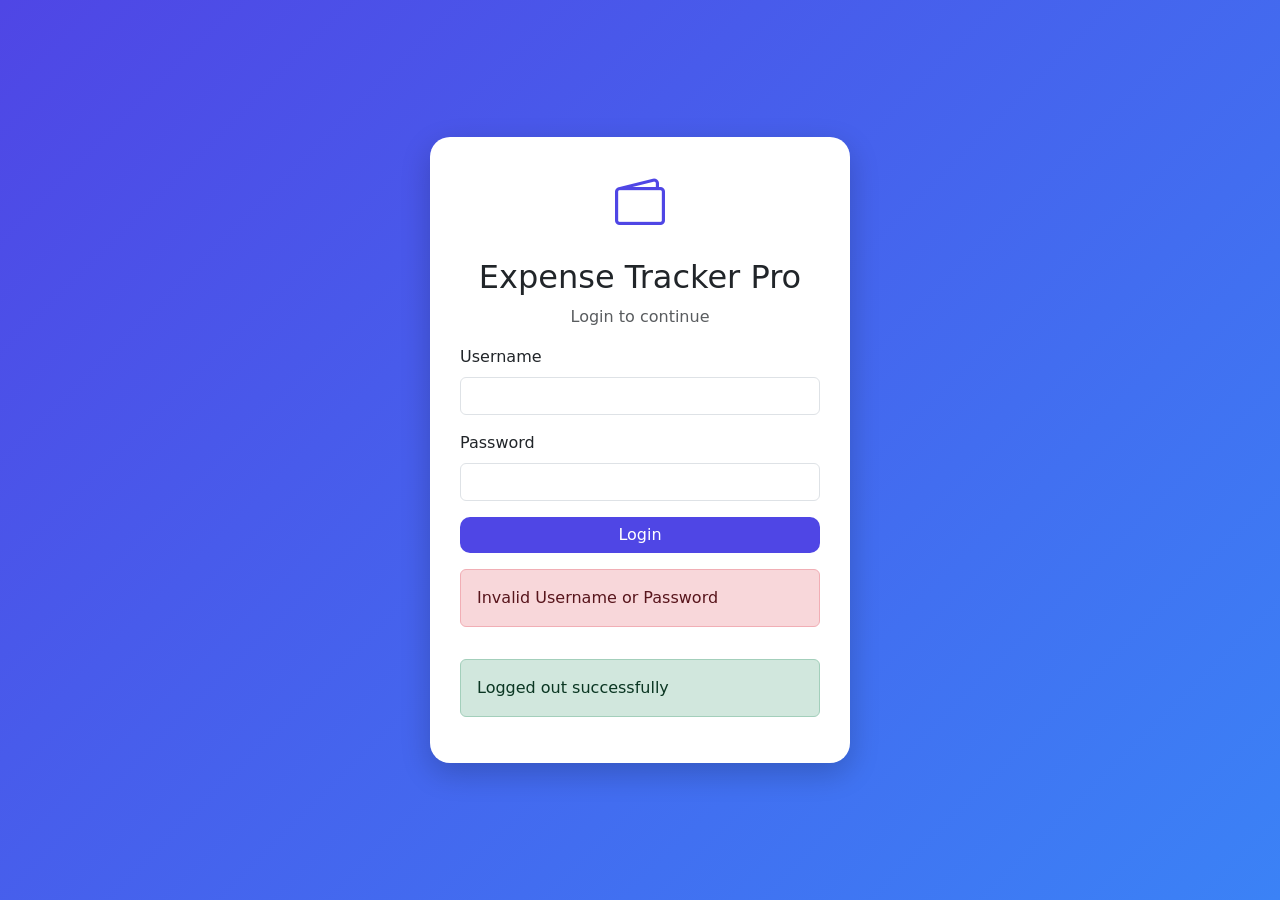
<file: src/main/resources/templates/login.html>
<!DOCTYPE html>
<html xmlns:th="http://www.thymeleaf.org">

<head>

    <title>Expense Tracker Pro - Login</title>

    <meta charset="UTF-8">

    <meta name="viewport"
          content="width=device-width, initial-scale=1">

    <link href="https://cdn.jsdelivr.net/npm/bootstrap@5.3.3/dist/css/bootstrap.min.css"
          rel="stylesheet">

    <link rel="stylesheet"
          href="https://cdn.jsdelivr.net/npm/bootstrap-icons@1.11.3/font/bootstrap-icons.min.css">

    <style>

        body{
            background:linear-gradient(
                    135deg,
                    #4f46e5,
                    #3b82f6);
            height:100vh;
            display:flex;
            justify-content:center;
            align-items:center;
        }

        .login-card{
            width:420px;
            border:none;
            border-radius:20px;
            box-shadow:0 10px 30px rgba(0,0,0,0.2);
            padding:30px;
            background:white;
        }

        .logo{
            font-size:50px;
            color:#4f46e5;
        }

        .btn-login{
            background:#4f46e5;
            border:none;
            border-radius:10px;
        }

        .btn-login:hover{
            background:#4338ca;
        }

    </style>

</head>

<body>

<div class="card login-card">

    <div class="text-center">

        <i class="bi bi-wallet2 logo"></i>

        <h2 class="mt-3">
            Expense Tracker Pro
        </h2>

        <p class="text-muted">
            Login to continue
        </p>

    </div>

    <form th:action="@{/login}"
          method="post">

        <div class="mb-3">

            <label class="form-label">
                Username
            </label>

            <input type="text"
                   name="username"
                   class="form-control"
                   required>

        </div>

        <div class="mb-3">

            <label class="form-label">
                Password
            </label>

            <input type="password"
                   name="password"
                   class="form-control"
                   required>

        </div>

        <button type="submit"
                class="btn btn-login text-white w-100">

            Login

        </button>

    </form>

    <div th:if="${param.error}"
         class="alert alert-danger mt-3">

        Invalid Username or Password

    </div>

    <div th:if="${param.logout}"
         class="alert alert-success mt-3">

        Logged out successfully

    </div>

</div>

</body>

</html>
</file>
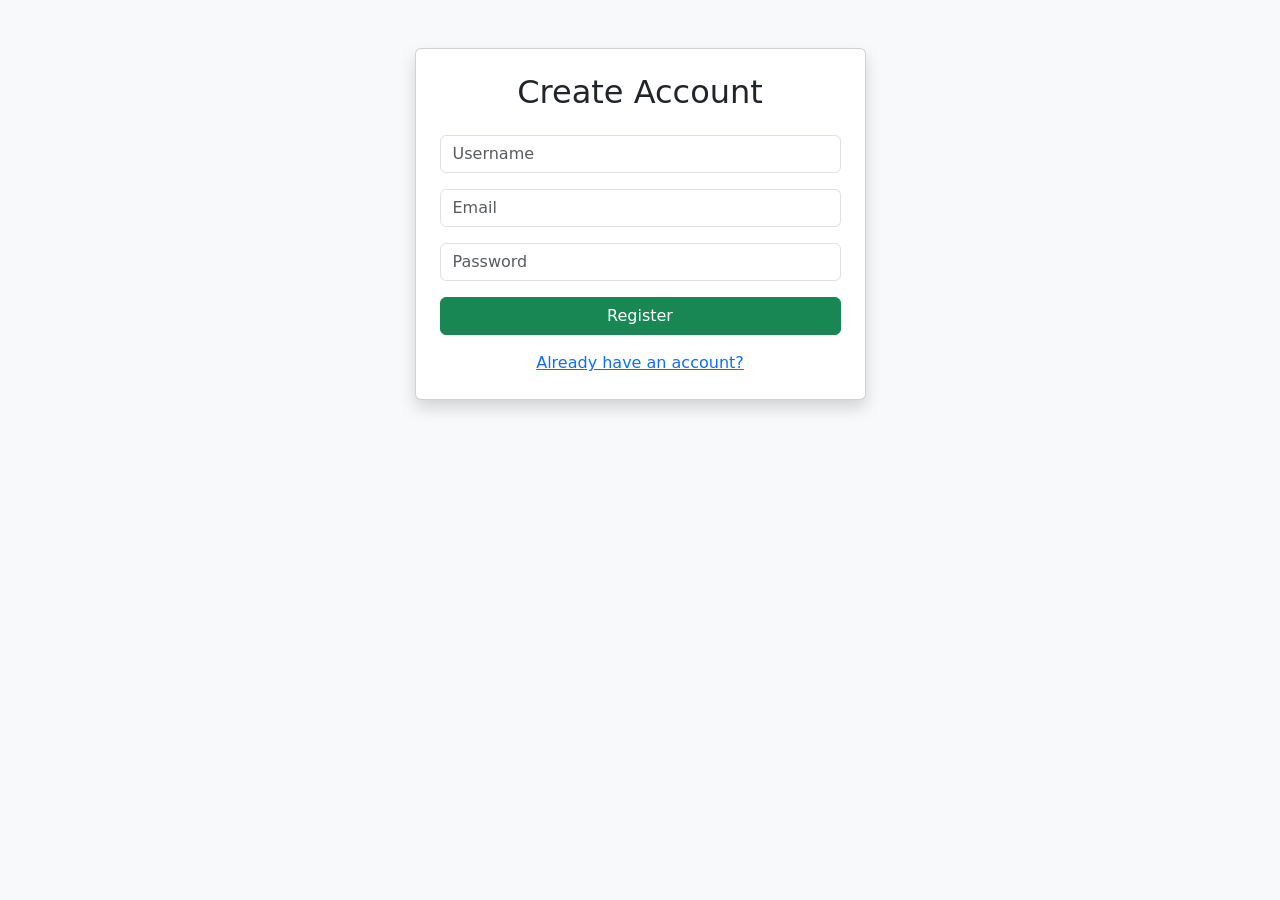
<file: src/main/resources/templates/register.html>
<!DOCTYPE html>
<html xmlns:th="http://www.thymeleaf.org">

<head>

    <title>Register</title>

    <link href="https://cdn.jsdelivr.net/npm/bootstrap@5.3.3/dist/css/bootstrap.min.css"
          rel="stylesheet">

</head>

<body class="bg-light">

<div class="container mt-5">

    <div class="row justify-content-center">

        <div class="col-md-5">

            <div class="card shadow p-4">

                <h2 class="text-center mb-4">
                    Create Account
                </h2>

                <form action="/register"
                      method="post">

                    <input type="text"
                           name="username"
                           placeholder="Username"
                           class="form-control mb-3"
                           required>

                    <input type="email"
                           name="email"
                           placeholder="Email"
                           class="form-control mb-3"
                           required>

                    <input type="password"
                           name="password"
                           placeholder="Password"
                           class="form-control mb-3"
                           required>

                    <button class="btn btn-success w-100">
                        Register
                    </button>

                </form>

                <div class="text-center mt-3">

                    <a href="/login">
                        Already have an account?
                    </a>

                </div>

            </div>

        </div>

    </div>

</div>

</body>
</html>
</file>
